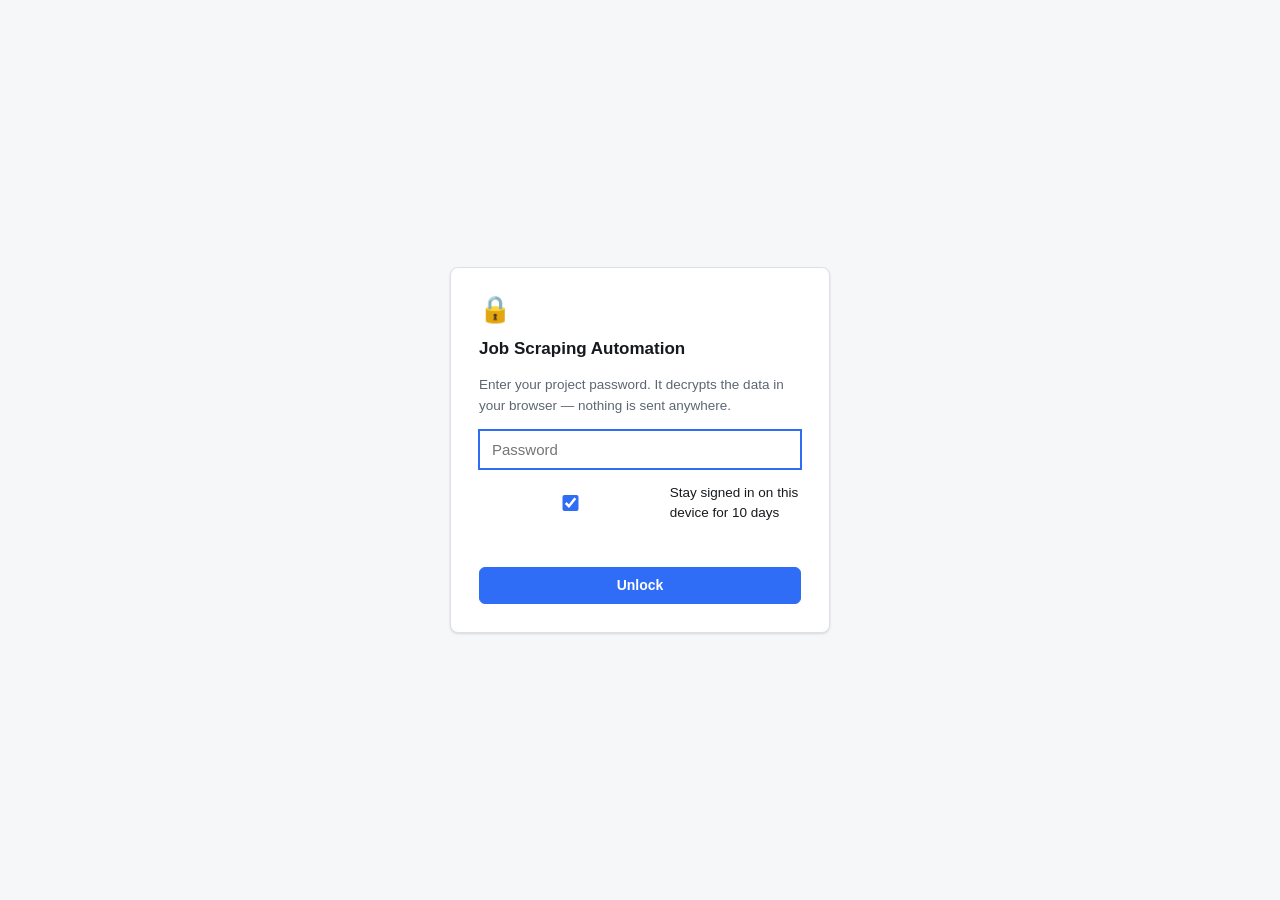
<file: site/index.html>
<!doctype html>
<html lang="en">
<head>
  <meta charset="utf-8">
  <meta name="viewport" content="width=device-width, initial-scale=1">
  <title>Job Scraping Automation</title>
  <link rel="stylesheet" href="style.css">
</head>
<body>

<div class="gate" id="gate">
  <!-- Step one: the admin password, which shows the list of projects. Skipped
       entirely when the deployment has no ADMIN_PASSWORD set, and skippable by
       anyone who already knows which project they want. -->
  <form id="admin-form" autocomplete="on" hidden>
    <div class="lock">🔒</div>
    <h2>Job Scraping Automation</h2>
    <p>Enter the admin password to see the organisations.</p>
    <input type="password" id="admin-pw" placeholder="Admin password"
           autocomplete="current-password" required>
    <div class="err" id="admin-err"></div>
    <button class="btn primary" type="submit" id="admin-go">Continue</button>
    <button class="btn ghost" type="button" id="admin-skip">I have a project password</button>
  </form>

  <!-- Step two: which organisation. No password of its own — the admin
       password is what gates them. Skipped when there is only one. -->
  <div id="org-picker" hidden>
    <div class="lock">🏢</div>
    <h2>Choose an organisation</h2>
    <p>Each keeps its own projects, in its own Drive folder.</p>
    <div id="org-list" class="picker-list"></div>
    <button class="btn ghost" type="button" id="org-new">＋ New organisation</button>
    <button class="btn ghost" type="button" id="org-back">Back</button>
  </div>

  <!-- Making one. Its own registry sheet is created for it. -->
  <form id="org-form" autocomplete="off" hidden>
    <div class="lock">🏢</div>
    <h2 id="org-form-title">New organisation</h2>
    <p id="org-form-sub">A spreadsheet is created to hold its projects. It stays
      in your Drive and is shared with nobody.</p>
    <input type="text" id="org-name" placeholder="Organisation name" required>
    <input type="text" id="org-folder" placeholder="Drive folder link — leave blank to make one">
    <p class="hint">Leave it blank and a folder named after the organisation is
      created for it, so two clients cannot end up sharing one. Paste a link
      only when its files already live somewhere. New project sheets are filed
      there, so whoever that folder is shared with can open them.</p>
    <input type="email" id="org-email" placeholder="Their Google account (optional)"
           autocomplete="off">
    <p class="hint">Given edit access to the folder, so they can open every
      project in this organisation — including ones made later, since a file
      inherits its folder.</p>
    <input type="password" id="org-admin" placeholder="Admin password"
           autocomplete="current-password" required>
    <div class="err" id="org-err"></div>
    <div id="org-done" class="ok" hidden></div>
    <button class="btn primary" type="submit" id="org-go">Create</button>
    <button class="btn ghost" type="button" id="org-cancel">Back</button>
  </form>

  <!-- Step three: pick one. Each still needs its own password. -->
  <div id="picker" hidden>
    <div class="lock">🔒</div>
    <h2>Choose a project</h2>
    <p id="picker-sub">Each one opens with its own password.</p>
    <div id="picker-list" class="picker-list"></div>
    <button class="btn ghost" type="button" id="picker-back">Back</button>
  </div>

  <!-- Step three: that project's password. Also the whole gate when someone
       skipped the list, or is unlocking a second project from inside. -->
  <form id="gate-form" autocomplete="on" hidden>
    <div class="lock">🔒</div>
    <h2 id="gate-title">Job Scraping Automation</h2>
    <p id="gate-sub">Enter your project password. It decrypts the data in your browser — nothing is sent anywhere.</p>
    <input type="password" id="gate-pw" placeholder="Password" autocomplete="current-password" required autofocus>
    <label class="switch" style="font-size:13.5px">
      <input type="checkbox" id="gate-remember" checked>
      Stay signed in on this device for 10 days
    </label>
    <div class="err" id="gate-err"></div>
    <button class="btn primary" type="submit" id="gate-go">Unlock</button>
    <button class="btn" type="button" id="gate-back" hidden>Back to the list</button>
    <button class="btn" type="button" id="gate-cancel" hidden>Cancel</button>
  </form>
</div>

<div id="app" hidden>
  <header>
    <h1>Job Scraping Automation</h1>
    <div class="switcher">
      <button id="project-btn" class="btn sm" aria-haspopup="true" aria-expanded="false">
        <span id="project-name">…</span> <span class="caret">▾</span>
      </button>
      <div id="project-menu" class="menu" hidden></div>
    </div>
    <nav role="tablist">
      <button role="tab" aria-selected="true" data-panel="panel-data">Data</button>
      <button role="tab" aria-selected="false" data-panel="panel-runs">Runs</button>
      <button role="tab" aria-selected="false" data-panel="panel-keywords">Keywords</button>
      <button role="tab" aria-selected="false" data-panel="panel-settings">Settings</button>
      <button role="tab" aria-selected="false" data-panel="panel-setup">Run locally</button>
    </nav>
    <span class="spacer"></span>
    <span id="captured" class="pill neutral"></span>
    <button id="btn-lock" class="btn sm">Lock</button>
  </header>

  <main>
    <section id="panel-data" class="panel">
      <div id="data-error"></div>
      <div class="card">
        <div class="card-head">
          <h2>Sheet data</h2>
          <div class="filter-group">
            <label for="sheet-select">Worksheet</label>
            <select id="sheet-select"></select>
          </div>
          <span class="spacer" style="flex:1"></span>
          <span id="data-count" class="faint"></span>
          <button id="btn-refresh-data" class="btn sm"
                  title="Read this project's tabs from the spreadsheet again">Refresh</button>
          <button id="btn-export" class="btn sm">Export CSV</button>
        </div>
        <div class="card-body">
          <div class="filters">
            <input type="text" id="search" placeholder="Search all columns…" autocomplete="off">
            <div id="facets" class="filters"></div>
            <button id="btn-clear" class="btn sm">Clear filters</button>
          </div>
        </div>
        <div class="table-wrap">
          <table><thead><tr id="data-head"></tr></thead><tbody id="data-body"></tbody></table>
        </div>
        <div class="pager">
          <button id="page-prev" class="btn sm">‹ Prev</button>
          <span id="page-info" class="faint"></span>
          <button id="page-next" class="btn sm">Next ›</button>
          <span class="spacer"></span>
          <label class="faint">Rows per page
            <select id="page-size">
              <option>50</option><option selected>100</option><option>250</option><option>500</option>
            </select>
          </label>
        </div>
      </div>
    </section>

    <section id="panel-runs" class="panel" hidden>
      <div id="runs-error"></div>
      <div class="card">
        <div class="card-head">
          <h2>Run the automation</h2>
          <span class="faint">Runs on your own machine. Nothing here needs a Google key.</span>
        </div>
        <div class="card-body">
          <div id="agent-status" class="agent-status"></div>
          <div class="task-grid" id="run-actions"></div>
        </div>
      </div>

      <div class="card">
        <div class="card-head">
          <h2>Recent runs</h2>
          <span class="spacer" style="flex:1"></span>
          <span id="runs-updated" class="faint"></span>
          <button id="btn-refresh-runs" class="btn sm">Refresh</button>
        </div>
        <div class="table-wrap" style="max-height:52vh">
          <table><thead><tr>
            <th>Requested</th><th>Task</th><th>Status</th><th>Duration</th><th>Machine</th><th></th>
          </tr></thead><tbody id="runs-body"></tbody></table>
        </div>
        <div id="run-detail" class="run-detail" hidden></div>
      </div>
    </section>

    <section id="panel-keywords" class="panel" hidden>
      <div id="keywords-error"></div>
      <div class="card">
        <div class="card-head">
          <h2>Search keywords</h2>
          <span class="faint">The <span class="mono">Keywords</span> tab. Every scrape searches
            each of these, so adding one multiplies the work of a run.</span>
          <span class="spacer" style="flex:1"></span>
          <span id="keywords-count" class="faint"></span>
        </div>
        <div class="card-body">
          <div id="keywords-list"></div>
          <div class="filters" style="margin-top:12px">
            <input type="text" id="keyword-new" placeholder="Add a keyword, e.g. Bioinformatics Analyst">
            <button id="keyword-add" class="btn">Add</button>
          </div>
        </div>
        <div class="savebar" id="keywords-savebar" hidden>
          <button id="keywords-save" class="btn primary" disabled>Save to Google Sheets</button>
          <button id="keywords-discard" class="btn" disabled>Discard</button>
          <span id="keywords-status" class="faint"></span>
        </div>
      </div>
    </section>

    <section id="panel-settings" class="panel" hidden>
      <div id="settings-error"></div>
      <div class="card">
        <div class="card-head">
          <h2>Settings</h2>
          <span class="faint">Read from the <span class="mono">Settings</span> tab of the
            spreadsheet. Every run applies it before anything else, so a change there takes
            effect on the next run.</span>
          <span class="spacer" style="flex:1"></span>
          <a id="settings-edit" class="btn sm" href="#" target="_blank" rel="noopener" hidden>Edit in Google Sheets ↗</a>
        </div>
        <div id="settings-body"></div>
        <div class="savebar" id="settings-savebar" hidden>
          <button id="settings-save" class="btn primary" disabled>Save to Google Sheets</button>
          <button id="settings-discard" class="btn" disabled>Discard</button>
          <span id="settings-status" class="faint"></span>
        </div>
      </div>

      <div class="card" id="password-card" hidden>
        <div class="card-head">
          <h2>Access password</h2>
          <span class="faint">Changes immediately. Nothing is re-published, because the
            published data is encrypted with a separate key.</span>
        </div>
        <div class="card-body">
          <div class="field">
            <div class="lbl">Current password
              <div class="help">Required even while signed in, so a borrowed session
                cannot lock you out.</div>
            </div>
            <div class="ctrl"><input type="password" id="pw-current" autocomplete="current-password"></div>
          </div>
          <div class="field">
            <div class="lbl">New password<div class="help">At least 8 characters.</div></div>
            <div class="ctrl"><input type="password" id="pw-new" autocomplete="new-password"></div>
          </div>
          <div class="field">
            <div class="lbl">Repeat new password</div>
            <div class="ctrl"><input type="password" id="pw-repeat" autocomplete="new-password"></div>
          </div>
        </div>
        <div class="savebar">
          <button id="pw-change" class="btn primary">Change password</button>
          <span id="pw-status" class="faint"></span>
        </div>
      </div>
    </section>

    <section id="panel-setup" class="panel" hidden>
      <div class="card">
        <div class="card-head"><h2>Run it on your own machine</h2></div>
        <div class="card-body">
          <p>The scraping can run here rather than on a server. It is usually
            faster, it costs nothing, and job boards that block datacenter
            addresses — Indeed and Internshala among them — answer a home
            connection normally.</p>

          <h3>One command</h3>
          <p class="muted">macOS or Linux. Installs into <code>~/automated-scraping</code>,
            needs no admin rights, and is safe to run again to update.</p>
          <pre id="setup-cmd"><code></code></pre>
          <button class="btn sm" id="setup-copy">Copy</button>
          <p class="hint">Piping anything into a shell deserves a look first.
            <a id="setup-read" target="_blank" rel="noopener">Read the script</a>
            — it clones the repository, makes a Python virtual environment,
            installs the dependencies, checks they import, and then asks you
            one question.</p>

          <h3>It asks one thing: your project password</h3>
          <p>At the end, once. The same password you signed in with — shown as
            you type, because a password you can read back is one you can tell
            you mistyped. It is checked against this project before it is
            believed, so a wrong one is caught while you are still sitting
            there.</p>
          <pre><code>→ Your project password

  password: the one you sign in with
  opens: <span id="setup-project">this project</span>
✓  saved to ~/automated-scraping/.env (readable only by you)
✓  nothing to export — every command here reads that file</code></pre>
          <p class="muted">No Google credentials and no key file: the pipeline
            reads its keywords and settings from this project's service and
            sends what it finds back the same way. The password goes to a file
            only your account can read, so there is nothing to retype and
            nothing that disappears when you close the terminal.</p>

          <h3>Then leave the agent running</h3>
          <p>The installer offers to start it for you. This is what connects
            the Run buttons on this page to your machine: leave it going and
            the Runs tab will say your machine is listening; press Run there
            and the work starts here.</p>
          <pre><code>cd ~/automated-scraping &amp;&amp; ./.venv/bin/python agent.py</code></pre>
          <p class="muted">It only ever makes outgoing requests, so it works
            from any network — no port to open, no address to keep fixed. Close
            the laptop and queued runs simply wait for it to come back.</p>

          <h3>Or run one thing, once</h3>
          <p class="muted">The agent is not required, and neither is anything
            in your shell — each of these reads the same saved file.</p>
          <pre><code>./.venv/bin/python main.py --config config.yaml            # scrape
./.venv/bin/python job_validator.py --config config.yaml   # check links
./.venv/bin/python automation_pipeline.py --config config.yaml  # everything</code></pre>
          <p class="hint">There is deliberately no key to hand out: one
            service-account key can read and write every spreadsheet it has ever
            been shared with, and there is no way to narrow it to a single
            project. A password reaches this project and nothing else — and you
            can change it from Settings whenever you like.</p>

          <h3>Somebody else's project</h3>
          <p class="muted">The command above already knows this deployment. For
            a different one, name it — the password is then asked for as
            usual.</p>
          <pre><code>curl -fsSL &lt;the same URL&gt; | bash -s -- --url '<span id="setup-exec">…</span>'</code></pre>

          <h3>Why bother running it here</h3>
          <p class="muted">Indeed and Internshala refuse datacenter addresses —
            a Cloudflare 403 and a challenge page respectively. A home
            connection gets them back. It is also the whole automation with
            nothing rented: no runner, no server, no minutes to run out.</p>

          <h3>On a timer</h3>
          <p class="muted">Set <code>schedule.enabled</code> to <code>true</code>
            in Settings, and <code>schedule.mode</code> to whichever task should
            repeat. The schedule lives with the project rather than on your
            machine, so a run is queued whether or not the laptop was awake —
            it starts when the agent is next listening.</p>
        </div>
      </div>
    </section>
  </main>
</div>

<dialog id="new-project">
  <form method="dialog" id="new-project-form">
    <h2>New project</h2>
    <p class="muted">A spreadsheet is created in your Drive, given the tabs the
      automation expects, and shared with the service account — nothing to set up by hand.</p>

    <label for="np-name">Project name</label>
    <input type="text" id="np-name" placeholder="Biotech Jobs" required>

    <label for="np-pw">Password for this project</label>
    <input type="password" id="np-pw" placeholder="at least 8 characters"
           autocomplete="new-password" minlength="8" required>
    <p class="hint">This password is how anyone reaches this project, and it must
      differ from every other project's.</p>

    <label for="np-email">Your Google account <span class="opt">(optional)</span></label>
    <input type="email" id="np-email" placeholder="you@gmail.com" autocomplete="email">
    <p class="hint">The new spreadsheet is shared with this address, so you can
      open and edit it in Google Sheets. Only this project's sheet — never
      anyone else's.</p>

    <label class="switch" id="np-results-wrap" hidden>
      <input type="checkbox" id="np-results">
      Also copy the scraped results
    </label>
    <p class="hint" id="np-copy-note" hidden>
      Settings, keywords and the company list come across. The scraped results
      start empty, so the new project's findings are its own.
    </p>

    <details id="np-adopt">
      <summary>Use a spreadsheet I already have</summary>
      <label for="np-sheet">Spreadsheet ID</label>
      <input type="text" id="np-sheet" placeholder="leave blank to create a new one">
      <p class="hint">The long string in the sheet's URL, between /d/ and /edit.
        Any missing tabs are added; existing ones are left alone.</p>
      <p class="hint"><strong>It must be shared with the Google account this
        service runs as</strong> — a sheet someone else owns will not open,
        however well the service account can reach it. Sheets created here are
        owned by that account already, so this only applies to ones you adopt.</p>
    </details>

    <div id="np-admin-wrap" hidden>
      <label for="np-admin">Admin password</label>
      <input type="password" id="np-admin" autocomplete="off">
    </div>

    <div class="err" id="np-err"></div>
    <div id="np-done" class="ok" hidden></div>
    <div class="dialog-actions">
      <button type="button" class="btn" id="np-cancel">Cancel</button>
      <button type="button" class="btn primary" id="np-go">Create project</button>
    </div>
  </form>
</dialog>

<dialog id="delete-project">
  <form method="dialog">
    <h2>Delete this project</h2>
    <p class="muted">It stops existing here: no password will open it and no run
      will find it. <strong id="dp-sheet-note">The Google Sheet is left
      untouched in Drive.</strong></p>

    <label for="dp-name">Type <span id="dp-expected" class="mono"></span> to confirm</label>
    <input type="text" id="dp-name" autocomplete="off" spellcheck="false">

    <label for="dp-pw">This project's password</label>
    <input type="password" id="dp-pw" autocomplete="current-password">
    <p class="hint">Asked for again even though you are signed in, so a session
      left open on a shared machine cannot delete someone's project.</p>

    <label class="switch">
      <input type="checkbox" id="dp-trash">
      Also move the spreadsheet to Drive's bin
    </label>
    <p class="hint">Recoverable there for 30 days. Left off, the sheet and its
      data stay exactly where they are.</p>

    <div class="err" id="dp-err"></div>
    <div class="dialog-actions">
      <button type="button" class="btn" id="dp-cancel">Cancel</button>
      <button type="button" class="btn danger" id="dp-go" disabled>Delete project</button>
    </div>
  </form>
</dialog>

<script src="config.js"></script>
<script src="app.js"></script>

</body>
</html>
</file>
<file: site/style.css>
/* Control panel for the scraping automation.
   Tokens are defined light-first on :root and re-pointed for dark, so every
   colour has exactly one definition per theme and nothing borrows the host's. */

:root {
  --bg: #f6f7f9;
  --surface: #ffffff;
  --surface-2: #f0f2f5;
  --border: #dde1e7;
  --border-strong: #c3cad4;
  --text: #16191d;
  --text-dim: #5c6672;
  --text-faint: #8b94a0;
  --accent: #2f6df6;
  --accent-soft: #e8f0ff;
  --ok: #1a7f4b;
  --ok-soft: #e3f5ec;
  --warn: #9a6400;
  --warn-soft: #fdf2dd;
  --err: #c0392b;
  --err-soft: #fdecea;
  --mono: ui-monospace, SFMono-Regular, "SF Mono", Menlo, Consolas, monospace;
  --radius: 8px;
  --shadow: 0 1px 2px rgba(16, 24, 40, .06), 0 1px 3px rgba(16, 24, 40, .08);
}

@media (prefers-color-scheme: dark) {
  :root:not([data-theme="light"]) {
    --bg: #14171c;
    --surface: #1b1f26;
    --surface-2: #22272f;
    --border: #2d333d;
    --border-strong: #3d4550;
    --text: #e7eaee;
    --text-dim: #9aa4b1;
    --text-faint: #6f7987;
    --accent: #6f9dff;
    --accent-soft: #1d2b47;
    --ok: #52c48b;
    --ok-soft: #16301f;
    --warn: #e0a63a;
    --warn-soft: #322612;
    --err: #f0776a;
    --err-soft: #37201d;
    --shadow: 0 1px 2px rgba(0, 0, 0, .3);
  }
}

* { box-sizing: border-box; }

body {
  margin: 0;
  background: var(--bg);
  color: var(--text);
  font: 14px/1.5 -apple-system, BlinkMacSystemFont, "Segoe UI", Roboto, Helvetica, Arial, sans-serif;
}

/* ── Shell ─────────────────────────────────────────────────────────────── */

header {
  display: flex; align-items: center; gap: 16px;
  padding: 0 20px; height: 56px;
  background: var(--surface);
  border-bottom: 1px solid var(--border);
  position: sticky; top: 0; z-index: 20;
}
header h1 { font-size: 15px; font-weight: 650; margin: 0; letter-spacing: -.01em; }
header .spacer { flex: 1; }

nav { display: flex; gap: 2px; }
nav button {
  background: none; border: 0; padding: 7px 14px; border-radius: 6px;
  font: inherit; font-weight: 550; color: var(--text-dim); cursor: pointer;
}
nav button:hover { background: var(--surface-2); color: var(--text); }
nav button[aria-selected="true"] { background: var(--accent-soft); color: var(--accent); }

main { padding: 20px; max-width: 1500px; margin: 0 auto; }
.panel[hidden] { display: none !important; }

/* ── Common bits ───────────────────────────────────────────────────────── */

.card {
  background: var(--surface); border: 1px solid var(--border);
  border-radius: var(--radius); box-shadow: var(--shadow);
}
.card + .card { margin-top: 16px; }
.card-head {
  padding: 14px 16px; border-bottom: 1px solid var(--border);
  display: flex; align-items: center; gap: 12px; flex-wrap: wrap;
}
.card-head h2 { margin: 0; font-size: 14px; font-weight: 650; }
.card-body { padding: 16px; }

button.btn {
  font: inherit; font-weight: 550; cursor: pointer;
  padding: 7px 14px; border-radius: 6px;
  border: 1px solid var(--border-strong); background: var(--surface); color: var(--text);
}
button.btn:hover:not(:disabled) { background: var(--surface-2); }
button.btn:disabled { opacity: .45; cursor: not-allowed; }
button.btn.primary { background: var(--accent); border-color: var(--accent); color: #fff; }
button.btn.primary:hover:not(:disabled) { filter: brightness(1.08); }
button.btn.danger { color: var(--err); border-color: var(--err); }
button.btn.sm { padding: 4px 10px; font-size: 13px; }

input[type=text], input[type=number], select {
  font: inherit; color: var(--text); background: var(--surface);
  border: 1px solid var(--border-strong); border-radius: 6px; padding: 6px 9px;
}
input:focus, select:focus { outline: 2px solid var(--accent); outline-offset: -1px; }

.muted { color: var(--text-dim); }
.faint { color: var(--text-faint); font-size: 13px; }
.mono { font-family: var(--mono); }

.pill {
  display: inline-block; padding: 2px 8px; border-radius: 999px;
  font-size: 12px; font-weight: 600; white-space: nowrap;
}
.pill.ok { background: var(--ok-soft); color: var(--ok); }
.pill.warn { background: var(--warn-soft); color: var(--warn); }
.pill.err { background: var(--err-soft); color: var(--err); }
.pill.info { background: var(--accent-soft); color: var(--accent); }
.pill.neutral { background: var(--surface-2); color: var(--text-dim); }

.banner {
  padding: 10px 14px; border-radius: 6px; font-size: 13px;
  border: 1px solid transparent; margin-bottom: 14px;
}
.banner.err { background: var(--err-soft); color: var(--err); border-color: var(--err); }
.banner.ok { background: var(--ok-soft); color: var(--ok); border-color: var(--ok); }
.banner.warn { background: var(--warn-soft); color: var(--warn); border-color: var(--warn); }

/* ── Data tab ──────────────────────────────────────────────────────────── */

.filters { display: flex; gap: 10px; flex-wrap: wrap; align-items: center; }
.filters input[type=text] { min-width: 240px; flex: 1; }
.filter-group { display: flex; flex-direction: column; gap: 3px; }
.filter-group label { font-size: 11px; font-weight: 650; color: var(--text-faint);
  text-transform: uppercase; letter-spacing: .04em; }

.table-wrap { overflow-x: auto; max-height: 62vh; overflow-y: auto; }
table { border-collapse: collapse; width: 100%; font-size: 13px; }
thead th {
  position: sticky; top: 0; z-index: 2;
  background: var(--surface-2); text-align: left; font-weight: 650;
  padding: 9px 12px; border-bottom: 1px solid var(--border-strong);
  white-space: nowrap; cursor: pointer; user-select: none;
}
thead th:hover { color: var(--accent); }
thead th .arrow { color: var(--accent); font-size: 10px; }
tbody td {
  padding: 8px 12px; border-bottom: 1px solid var(--border);
  max-width: 380px; overflow: hidden; text-overflow: ellipsis; white-space: nowrap;
}
tbody tr:hover { background: var(--surface-2); }
tbody td a { color: var(--accent); text-decoration: none; }
tbody td a:hover { text-decoration: underline; }
td.rownum { color: var(--text-faint); font-family: var(--mono); font-size: 12px; }

.pager { display: flex; align-items: center; gap: 10px; padding: 12px 16px;
  border-top: 1px solid var(--border); flex-wrap: wrap; }
.pager .spacer { flex: 1; }

/* ── Run tab ───────────────────────────────────────────────────────────── */

.task-grid { display: grid; gap: 12px; grid-template-columns: repeat(auto-fill, minmax(330px, 1fr)); }
.task {
  border: 1px solid var(--border); border-radius: var(--radius);
  padding: 14px; background: var(--surface); display: flex; flex-direction: column; gap: 9px;
}
.task.primary { border-color: var(--accent); }
.task h3 { margin: 0; font-size: 14px; font-weight: 650; display: flex; align-items: center; gap: 8px; }
.task p { margin: 0; font-size: 13px; color: var(--text-dim); }
.task .detail { font-size: 12px; color: var(--text-faint); }
.task .opts { display: flex; flex-direction: column; gap: 6px; padding-top: 2px; }
.task .opts label { display: flex; align-items: center; gap: 7px; font-size: 12.5px; color: var(--text-dim); }
.task .opts input[type=number], .task .opts input[type=text] { width: 120px; padding: 3px 7px; font-size: 12.5px; }
.task .run-row { margin-top: auto; padding-top: 4px; }

.console {
  background: #0e1117; color: #d6dae0; font-family: var(--mono); font-size: 12.5px;
  line-height: 1.55; padding: 12px 14px; border-radius: var(--radius);
  height: 46vh; overflow-y: auto; white-space: pre-wrap; word-break: break-word;
}
.console .ln { display: flex; gap: 10px; }
.console .ts { color: #5b6472; flex: none; }
.console .ln.error .tx { color: #ff8f80; }
.console .ln.warning .tx { color: #f0c05a; }
.console .ln.success .tx { color: #64d99a; }
.console .ln.info .tx { color: #7fb0ff; }
.console .empty { color: #5b6472; }

.run-meta { display: flex; gap: 14px; align-items: center; flex-wrap: wrap; font-size: 13px; }

/* ── Settings tab ──────────────────────────────────────────────────────── */

.setting-group { padding: 16px; border-bottom: 1px solid var(--border); }
.setting-group:last-child { border-bottom: 0; }
.setting-group > h3 { margin: 0 0 4px; font-size: 13px; font-weight: 700;
  text-transform: uppercase; letter-spacing: .05em; color: var(--text-dim); }
.setting-group > .group-help { margin: 0 0 14px; font-size: 13px; color: var(--text-faint); max-width: 68ch; }

.field { display: grid; grid-template-columns: minmax(220px, 300px) 1fr; gap: 16px;
  padding: 11px 0; border-top: 1px solid var(--border); align-items: start; }
.field:first-of-type { border-top: 0; }
.field .lbl { font-weight: 550; }
.field .lbl .flag { font-size: 11px; color: var(--warn); font-weight: 700; display: block; margin-top: 2px; }
.field .help { font-size: 12.5px; color: var(--text-faint); margin-top: 3px; max-width: 62ch; }
.field .ctrl { display: flex; flex-direction: column; gap: 6px; }
.field.changed { background: var(--accent-soft); margin: 0 -10px; padding: 11px 10px; border-radius: 6px; }

.checks { display: flex; flex-wrap: wrap; gap: 8px; }
.checks label {
  display: flex; align-items: center; gap: 7px; padding: 6px 11px;
  border: 1px solid var(--border-strong); border-radius: 999px; font-size: 13px; cursor: pointer;
}
.checks label.on { background: var(--accent-soft); border-color: var(--accent); color: var(--accent); }
.checks label .note { font-size: 11px; color: var(--text-faint); }
.checks label.on .note { color: var(--accent); }
.checks label.blocked { opacity: .6; }

.switch { display: flex; align-items: center; gap: 9px; cursor: pointer; }
.switch input { width: 16px; height: 16px; accent-color: var(--accent); }

.savebar {
  position: sticky; bottom: 0; background: var(--surface);
  border-top: 1px solid var(--border); padding: 12px 16px;
  display: flex; align-items: center; gap: 12px; border-radius: 0 0 var(--radius) var(--radius);
}
.savebar .spacer { flex: 1; }

@media (max-width: 760px) {
  .field { grid-template-columns: 1fr; gap: 6px; }
  main { padding: 12px; }
}

/* ── Login gate (static build only) ─────────────────────────────────────── */

/* `hidden` is only display:none in the UA stylesheet, so any class that sets
   display beats it. Without this the unlocked gate stays on screen as a
   full-viewport overlay that silently swallows every click. */
[hidden] { display: none !important; }

.gate {
  position: fixed; inset: 0; z-index: 100;
  display: flex; align-items: center; justify-content: center;
  background: var(--bg); padding: 24px;
}
/* The picker is a third panel in the same stack, so it has to be styled the
   same way as the two forms rather than inheriting from `form`. */
.gate form, .gate > #picker {
  width: min(380px, 100%); background: var(--surface);
  border: 1px solid var(--border); border-radius: var(--radius);
  box-shadow: var(--shadow); padding: 28px;
  display: flex; flex-direction: column; gap: 14px;
}
.picker-list {
  display: flex; flex-direction: column; gap: 8px;
  max-height: 46vh; overflow-y: auto;
}
/* Only real tokens here. The switcher once shipped invisible — white on white
   at 1.21:1 — because its CSS named colours the page had never defined. */
.picker-item {
  display: flex; flex-direction: column; gap: 3px; align-items: flex-start;
  width: 100%; text-align: left; cursor: pointer;
  padding: 11px 13px; font: inherit;
  background: var(--surface-2); color: var(--text);
  border: 1px solid var(--border); border-radius: var(--radius);
}
.picker-item:hover, .picker-item:focus-visible {
  background: var(--accent-soft); border-color: var(--accent);
}
.picker-name { font-size: 14.5px; font-weight: 600; color: var(--text); }
.picker-meta { font-size: 12.5px; color: var(--text-dim); }
.btn.ghost {
  background: transparent; border-color: transparent; color: var(--text-dim);
}
.btn.ghost:hover { background: var(--surface-2); color: var(--text); }
.gate h2 { margin: 0; font-size: 17px; font-weight: 650; }
.gate p { margin: 0; font-size: 13.5px; color: var(--text-dim); }
.gate input { width: 100%; padding: 9px 11px; font-size: 15px; }
.gate .err { color: var(--err); font-size: 13px; min-height: 1.2em; }
.gate .lock { font-size: 26px; line-height: 1; }
.stale { background: var(--warn-soft); color: var(--warn); }

/* Setting paths are long dotted identifiers; without this they run under the
   value column instead of wrapping. */
#settings-body .lbl .mono { overflow-wrap: anywhere; line-height: 1.45; }
#settings-body .field { grid-template-columns: minmax(240px, 360px) 1fr; }
#settings-body .ctrl .mono { overflow-wrap: anywhere; }

/* ── Keywords editor ────────────────────────────────────────────────────── */

.kw-row {
  display: flex; align-items: center; gap: 10px;
  padding: 7px 0; border-bottom: 1px solid var(--border);
}
.kw-row:last-child { border-bottom: 0; }
.kw-row input[type=text] { flex: 1; }
.kw-row .idx {
  font-family: var(--mono); font-size: 12px; color: var(--text-faint);
  min-width: 2.2em; text-align: right;
}
.kw-row.removed input { text-decoration: line-through; opacity: .5; }
.kw-row.changed input { border-color: var(--accent); }

/* ── Project switcher ─────────────────────────────────────────────────────
   Only projects already unlocked on this device appear here; the page is never
   told what else exists. */
.switcher { position: relative; }
.switcher .caret { opacity: .55; font-size: 10px; }
#project-btn { font-weight: 600; max-width: 220px; }
#project-name {
  display: inline-block; max-width: 170px; overflow: hidden;
  text-overflow: ellipsis; white-space: nowrap; vertical-align: bottom;
}
.menu {
  position: absolute; top: calc(100% + 6px); left: 0; z-index: 40;
  min-width: 230px; padding: 5px;
  background: var(--surface); border: 1px solid var(--border);
  color: var(--text);
  border-radius: 10px; box-shadow: 0 12px 30px rgba(15, 23, 42, .16);
}
.menu-item {
  display: flex; align-items: center; gap: 8px;
  width: 100%; padding: 8px 10px; border: 0; border-radius: 7px;
  background: none; font: inherit; font-size: 13.5px; color: var(--text);
  text-align: left; cursor: pointer;
}
.menu-item:hover, .menu-item:focus-visible { background: var(--surface-2); }
.menu-item.current { font-weight: 600; }
.menu-item.danger { color: var(--err); }
.menu-item .tick { width: 12px; opacity: .8; }
.menu-sep { height: 1px; margin: 5px 4px; background: var(--border); }

/* ── New-project dialog ─────────────────────────────────────────────────── */
#new-project {
  width: min(460px, calc(100vw - 32px));
  padding: 22px; border: 0; border-radius: 14px;
  box-shadow: 0 24px 60px rgba(15, 23, 42, .28);
  color: var(--text); background: var(--surface);
}
#new-project::backdrop { background: rgba(15, 23, 42, .45); }
#new-project h2 { margin: 0 0 6px; font-size: 17px; }
#new-project label {
  display: block; margin: 14px 0 5px; font-size: 12.5px; font-weight: 600;
}
#new-project input[type="text"], #new-project input[type="password"] {
  width: 100%; padding: 9px 11px; font: inherit; font-size: 14px;
  border: 1px solid var(--border); border-radius: 8px;
  background: var(--bg);
  color: inherit; box-sizing: border-box;
}
#new-project .hint { margin: 6px 0 0; font-size: 12px; opacity: .7; }
#new-project details { margin-top: 16px; }
#new-project summary { cursor: pointer; font-size: 13px; opacity: .8; }
.dialog-actions {
  display: flex; justify-content: flex-end; gap: 8px; margin-top: 20px;
}
#np-done {
  margin-top: 14px; padding: 10px 12px; border-radius: 8px; font-size: 13px;
  background: var(--ok-soft); color: var(--ok); border: 1px solid var(--ok);
}

/* The gate is toggled with [hidden]; its flex layout must not win over that.
   An unlocked overlay that still catches clicks swallows the whole page. */
[hidden] { display: none !important; }

#new-project .opt { font-weight: 400; color: var(--text-faint); }
#np-done a { color: inherit; font-weight: 600; }
#np-done .hint { margin-top: 6px; opacity: .85; }

/* Delete dialog — same shell as the new-project one. */
#delete-project {
  width: min(460px, calc(100vw - 32px));
  padding: 22px; border: 0; border-radius: 14px;
  box-shadow: var(--shadow), 0 24px 60px rgba(0, 0, 0, .28);
  color: var(--text); background: var(--surface);
}
#delete-project::backdrop { background: rgba(15, 23, 42, .45); }
#delete-project h2 { margin: 0 0 6px; font-size: 17px; }
#delete-project label {
  display: block; margin: 14px 0 5px; font-size: 12.5px; font-weight: 600;
}
#delete-project label.switch { display: flex; align-items: center; gap: 8px; }
#delete-project input[type="text"], #delete-project input[type="password"] {
  width: 100%; padding: 9px 11px; font: inherit; font-size: 14px;
  border: 1px solid var(--border); border-radius: 8px;
  background: var(--bg); color: var(--text); box-sizing: border-box;
}
#delete-project .hint { margin: 6px 0 0; font-size: 12px; opacity: .7; }
#dp-expected { font-family: var(--mono); font-weight: 700; }
.btn.danger {
  background: var(--err-soft); color: var(--err); border-color: var(--err);
}
.btn.danger:disabled { opacity: .45; cursor: not-allowed; }
#new-project label.switch {
  display: flex; align-items: center; gap: 8px; font-weight: 600;
}

/* Run-locally panel */
#panel-setup h3 { margin: 22px 0 6px; font-size: 14px; }
#panel-setup h3:first-of-type { margin-top: 8px; }
#panel-setup pre {
  margin: 0; padding: 12px 14px; overflow-x: auto;
  background: var(--surface-2); border: 1px solid var(--border);
  border-radius: var(--radius); font-family: var(--mono); font-size: 12.5px;
}
#panel-setup code { font-family: var(--mono); }
#panel-setup p code {
  padding: 1px 5px; background: var(--surface-2);
  border: 1px solid var(--border); border-radius: 4px; font-size: 12.5px;
}
#setup-copy { margin-top: 8px; }
#panel-setup .hint { margin: 8px 0 0; font-size: 12.5px; opacity: .8; }
</file>
